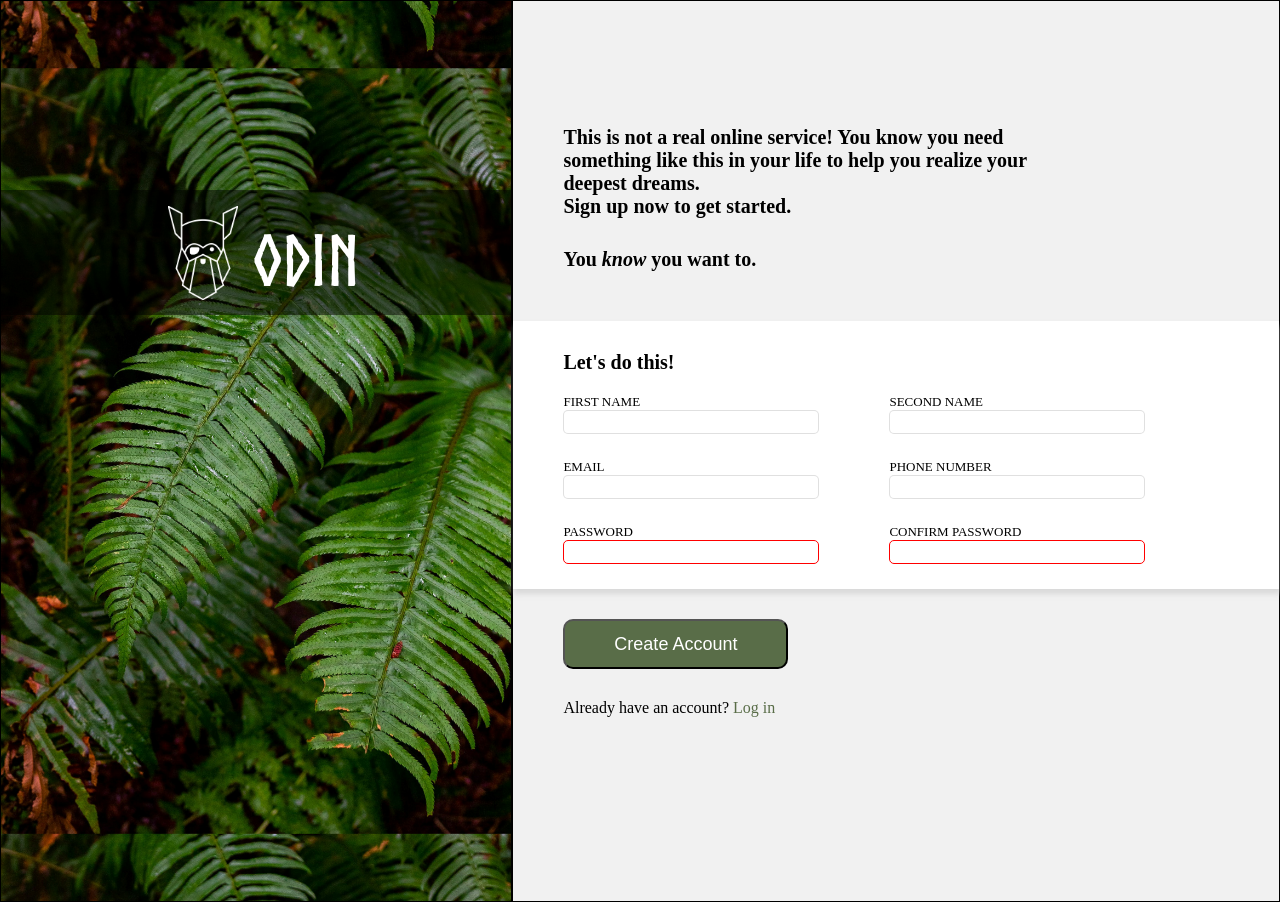
<file: index.html>
<!DOCTYPE html>
<html lang="en">
<head>
    <meta charset="UTF-8">
    <meta name="viewport" content="width=device-width, initial-scale=1.0">
    <title>Document</title>
    <link rel="stylesheet" href="style.css">
</head>
<body>
    <div class="container">
        <div class="block-first">
            <div class="block-pic-and-titles__block-logo-and-title">
                <div class="block-logo"></div>
                <div class="block-title">Odin</div>
            </div>
        </div>
        <div class="block-second">
            <div class="container-form">
                <div class="block-second__first-title">
                    This is not a real online service! You know you need something like this in your life to help you realize your deepest dreams. <br>Sign up now to get started. <br><div class="last-title">You <em>know</em> you want to.</div>
                </div>
            </div>
            
            <div class="block-form">
                <form action="#" method="get">
                    <div class="block-inputs">
                        <div class="container-form">
                            <div class="sup-title-form">Let's do this!</div>
                            <div class="container-inputs">
                                <div class="block-label-input">
                                    <label for="">First name</label>
                                    <input type="text">
                                </div>
                                <div class="block-label-input">
                                    <label for="">Second name</label>
                                    <input type="text">
                                </div>
                                <div class="block-label-input">
                                    <label for="email">Email</label>
                                    <input type="email" id="email" name="email">
                                </div>
                                <div class="block-label-input">
                                    <label for="">Phone number</label>
                                    <input type="text">
                                </div>
                                <div class="block-label-input">
                                    <label for="">Password</label>
                                    <input type="password" required>
                                </div>
                                <div class="block-label-input">
                                    <label for="">Confirm password</label>
                                    <input type="password" required>
                                </div>
                            </div>
                       </div>
                    </div>
                    <div class="block-buttons">
                        <div class="container-form">
                            <button type="submit">Create Account</button>
                            <div class="log-in-title">Already have an account? <a href="">Log in</a></div>
                        </div>
                    </div>
                </form>
            </div>
        </div>
    </div>
</body>
</html>
</file>
<file: style.css>
@font-face {
    font-family: "Norse";
    src: url(/Norse-Bold.otf);
}

body {
    margin: 0;
}

.container {
    display: flex;
    width: 100%;
}











.block-first {
    width: 40%;
    height: 100vh;
    border: 1px solid black;

    background: no-repeat, url(halie-west-25xggax4bSA-unsplash.jpg) center / 100% ;

    color: white; 
}

.block-pic-and-titles__block-logo-and-title {
    display: flex;
    justify-content: center;
    align-items: center;
    height: 125px;
    background-color: rgba( 0, 0, 0, 0.5 );

    margin-top: 21vh;
}

.block-logo {
    height: 100%;
    width: 100px;
    background: no-repeat url(odin-lined.png) center / 70%;
}

.block-title {
    font-size: 70px;
    padding-top: 15px;
    font-family: "Norse";
}











.block-second {
    display: flex;
    flex-direction: column;
    width: 60%;
    height: 100vh;
    border: 1px solid black;
    background-color: rgb(241, 241, 241);
}

.block-second>.container-form {
    background-color: none;
}

.block-second__first-title {
    padding: 125px 0 30px 0;
    font-size: 20px;
    font-weight: 700;
    text-align: left;

    width: 40vw;
}

.last-title {
    margin: 30px 0 20px;
}

.block-form {
    padding: 0;
    width: 100%;
}

.container-form {
    padding-left: 50px;
}

.block-inputs {
    width: 100%;
    background-color: white;

    box-shadow: 1px 5px 5px rgba(193, 193, 193, 0.5);
}

.container-inputs {
    width: 700px;
    display: flex;
    flex-wrap: wrap;
}

.sup-title-form {
    padding: 30px 0 20px;
    font-weight: bold;
    font-size: 20px;
}

.block-label-input {
    display: flex;
    flex-direction: column;
    margin-right: 70px;
    /* margin: 30px 30px 0 0; */
}

label {
    /* margin: 10px 0 10px; */
    text-transform: uppercase;
    font-size: 13px;
}

input {
    margin-bottom: 25px;
    width: 250px;
    height: 20px;
    border-radius: 5px;
    border: 1px solid rgba(193, 193, 193, 0.5);
    /* outline: none; */
}

input:focus {
    border: 2px solid blue;
    box-shadow: 1px 5px 5px rgba(193, 193, 193, 0.5);
    outline: none;
}

input:invalid {
    border-color: red;
}

.block-buttons {
    margin-top: 30px;
}

button {
    width: 225px;
    height: 50px;
    border-radius: 10px;
    background-color: #596D48;
    color: white;
    font-size: 18px;

}

.log-in-title {
    margin-top: 30px;
}

a {
    text-decoration: none;
    color: #596D48;
}
</file>
<file: style_20241120_113719.css>
@font-face {
    font-family: "Norse";
    src: url(/Norse-Bold.otf);
}

body {
    margin: 0;
}

.container {
    display: flex;
    width: 100%;
}











.block-first {
    width: 40%;
    height: 100vh;
    border: 1px solid black;

    background: no-repeat, url(halie-west-25xggax4bSA-unsplash.jpg) center / 100% ;

    color: white; 
}

.block-pic-and-titles__block-logo-and-title {
    display: flex;
    justify-content: center;
    align-items: center;
    height: 125px;
    background-color: rgba( 0, 0, 0, 0.5 );

    margin-top: 21vh;
}

.block-logo {
    height: 100%;
    width: 100px;
    background: no-repeat url(odin-lined.png) center / 70%;
}

.block-title {
    font-size: 70px;
    padding-top: 15px;
    font-family: "Norse";
}











.block-second {
    display: flex;
    flex-direction: column;
    width: 60%;
    height: 100vh;
    border: 1px solid black;
    background-color: rgb(241, 241, 241);
}

.block-second>.container-form {
    background-color: none;
}

.block-second__first-title {
    padding: 125px 0 30px 0;
    font-size: 20px;
    font-weight: 700;
    text-align: left;

    width: 40vw;
}

.last-title {
    margin: 30px 0 20px;
}

.block-form {
    padding: 0;
    width: 100%;
}

.container-form {
    padding-left: 50px;
}

.block-inputs {
    width: 100%;
    background-color: white;

    box-shadow: 1px 5px 5px rgba(193, 193, 193, 0.5);
}

.container-inputs {
    width: 700px;
    display: flex;
    flex-wrap: wrap;
}

.sup-title-form {
    padding: 30px 0 20px;
    font-weight: bold;
    font-size: 20px;
}

.block-label-input {
    display: flex;
    flex-direction: column;
    margin-right: 70px;
    /* margin: 30px 30px 0 0; */
}

label {
    /* margin: 10px 0 10px; */
    text-transform: uppercase;
    font-size: 13px;
}

input {
    margin-bottom: 25px;
    width: 250px;
    height: 20px;
    border-radius: 5px;
    border: 1px solid rgba(193, 193, 193, 0.5);
    /* outline: none; */
}

input:focus {
    border: 2px solid blue;
    box-shadow: 1px 5px 5px rgba(193, 193, 193, 0.5);
    outline: none;
}

input:invalid {
    border-color: red;
}

.block-buttons {
    margin-top: 30px;
}

button {
    width: 225px;
    height: 50px;
    border-radius: 10px;
    background-color: #596D48;
    color: white;
    font-size: 18px;

}

.log-in-title {
    margin-top: 30px;
}

a {
    text-decoration: none;
    color: #596D48;
}
</file>
